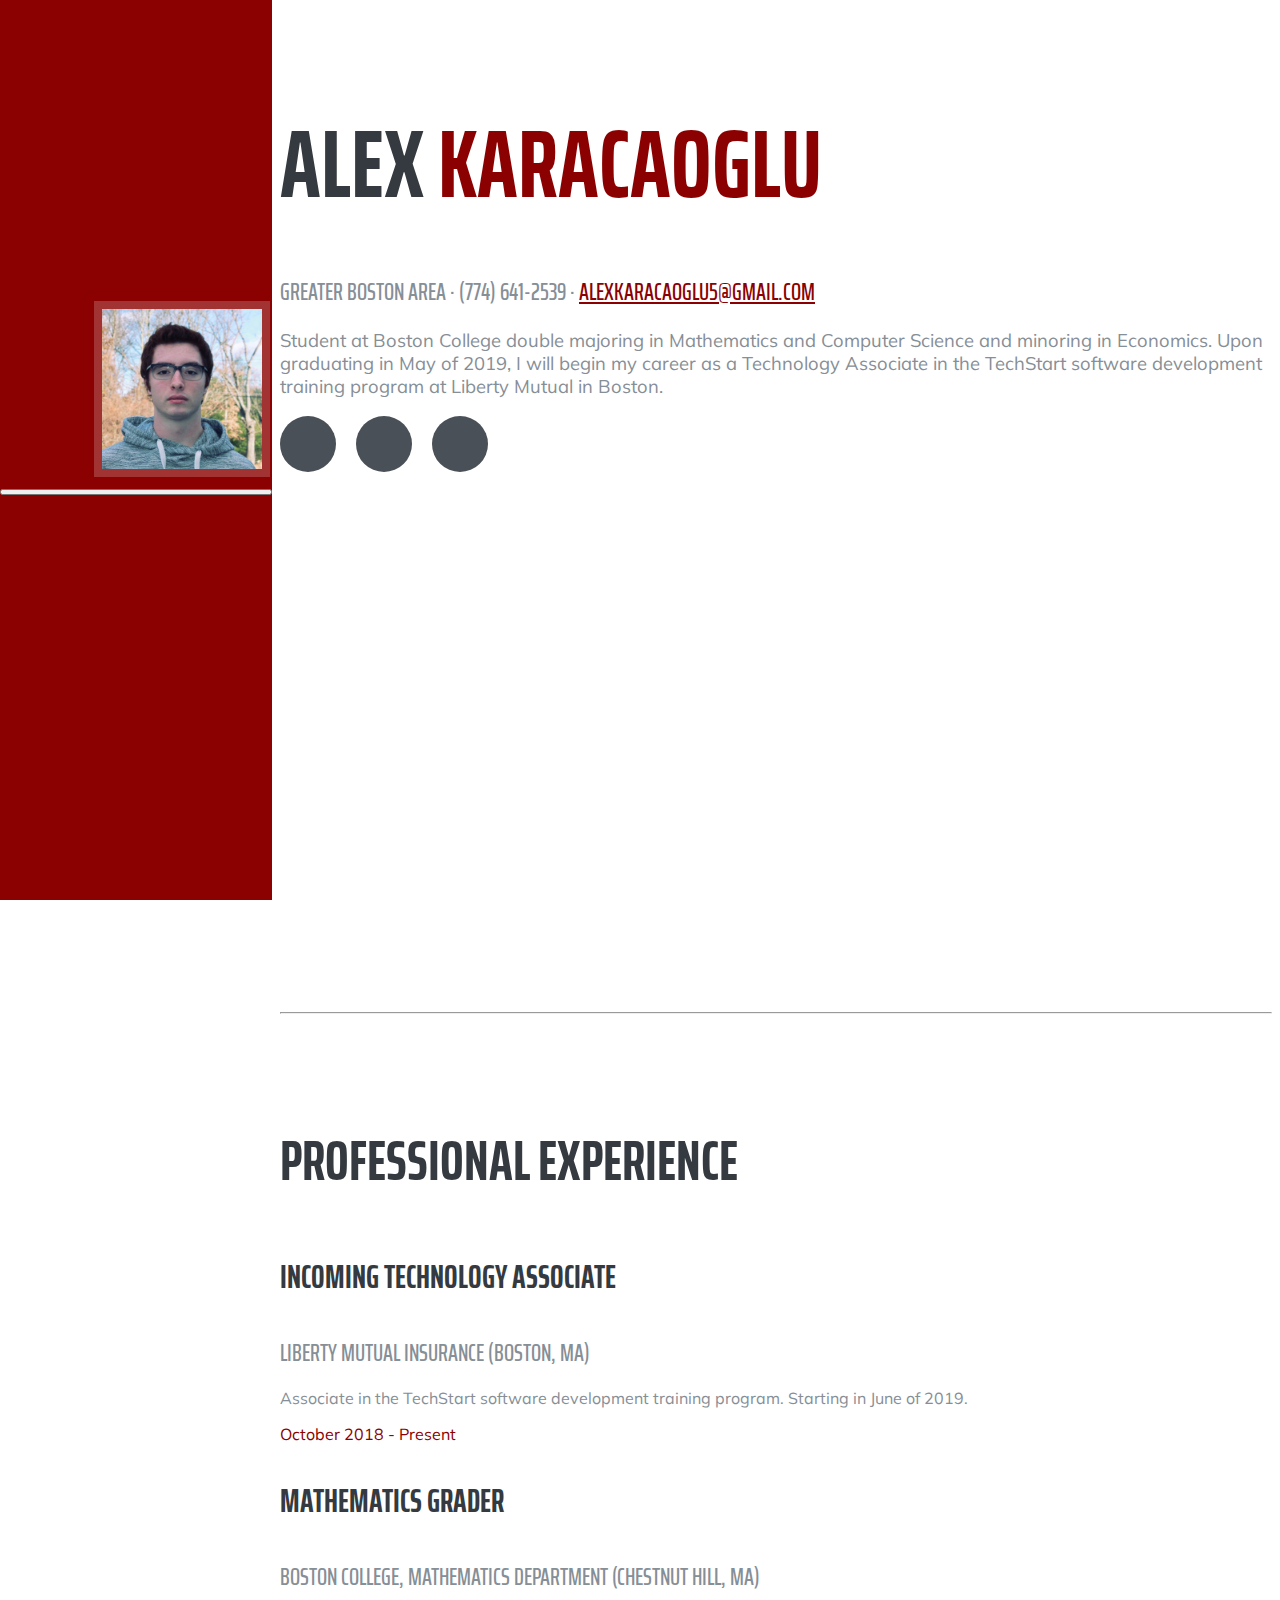
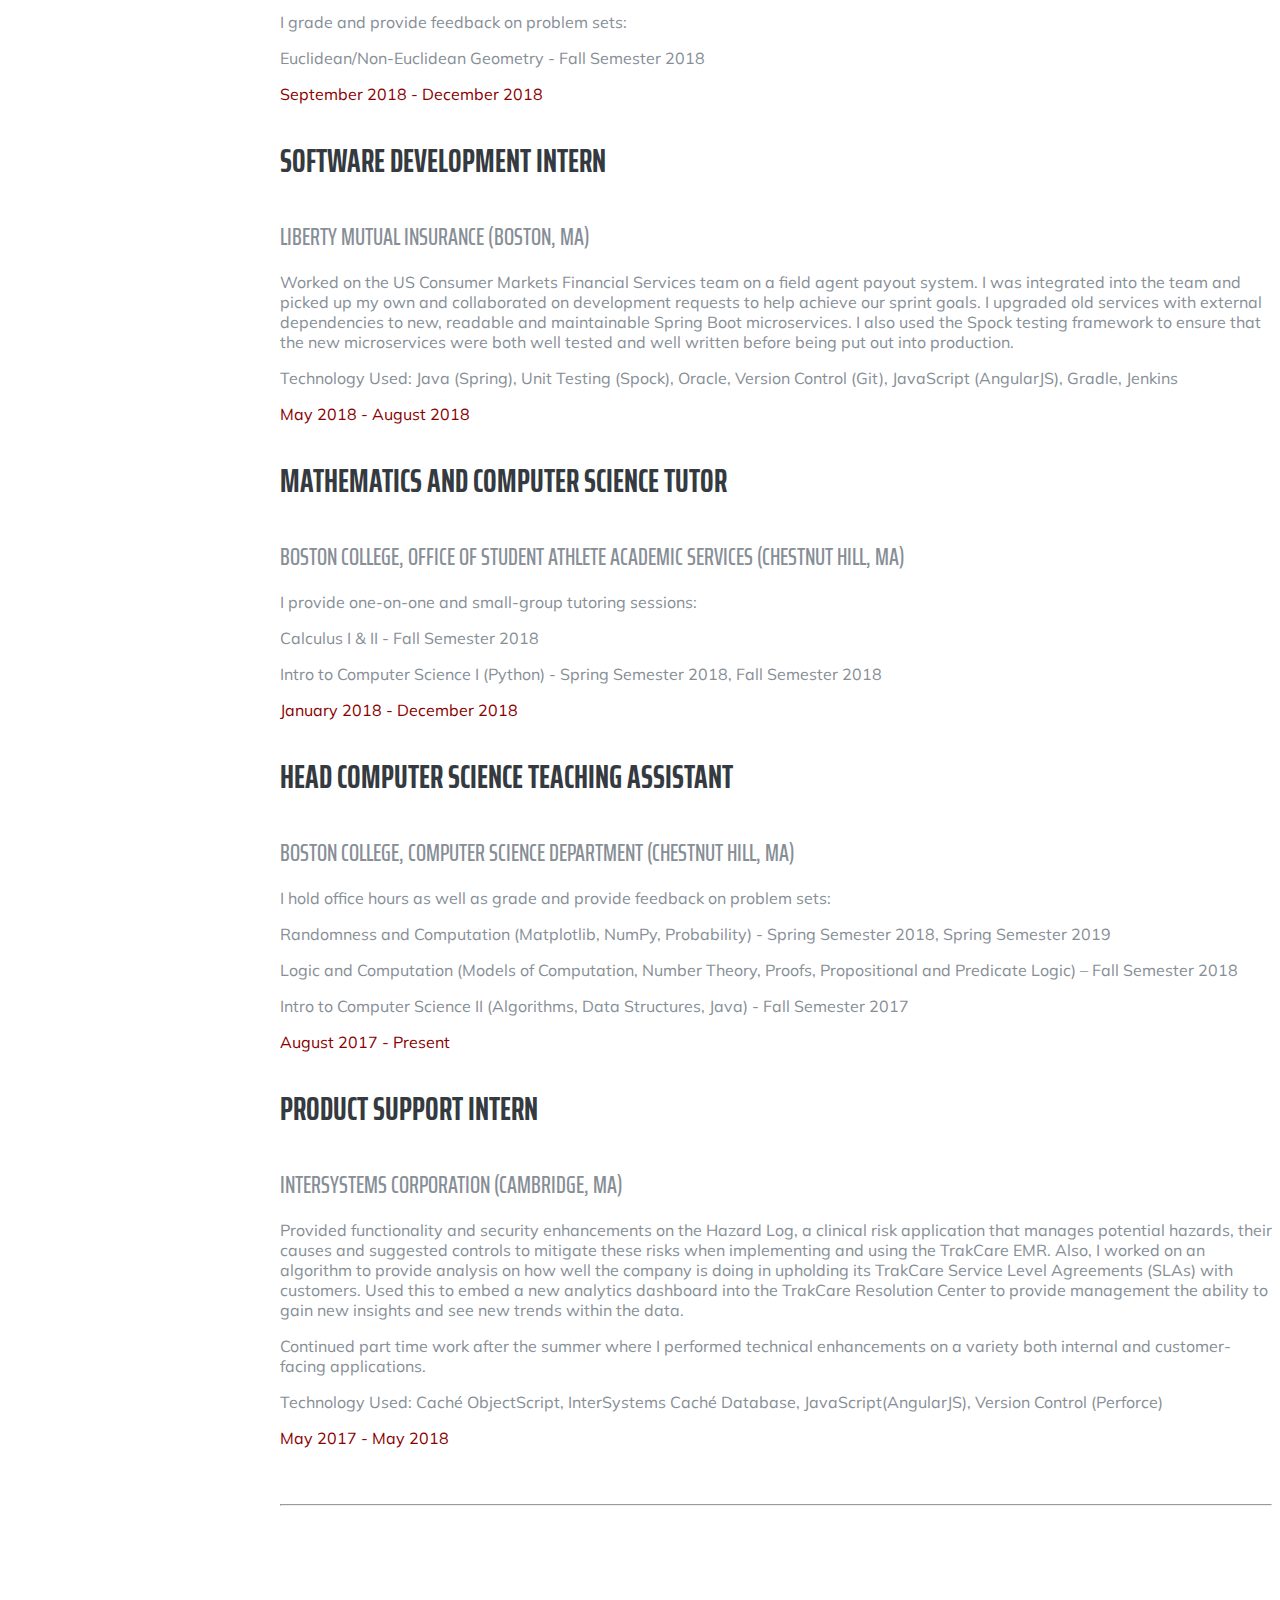
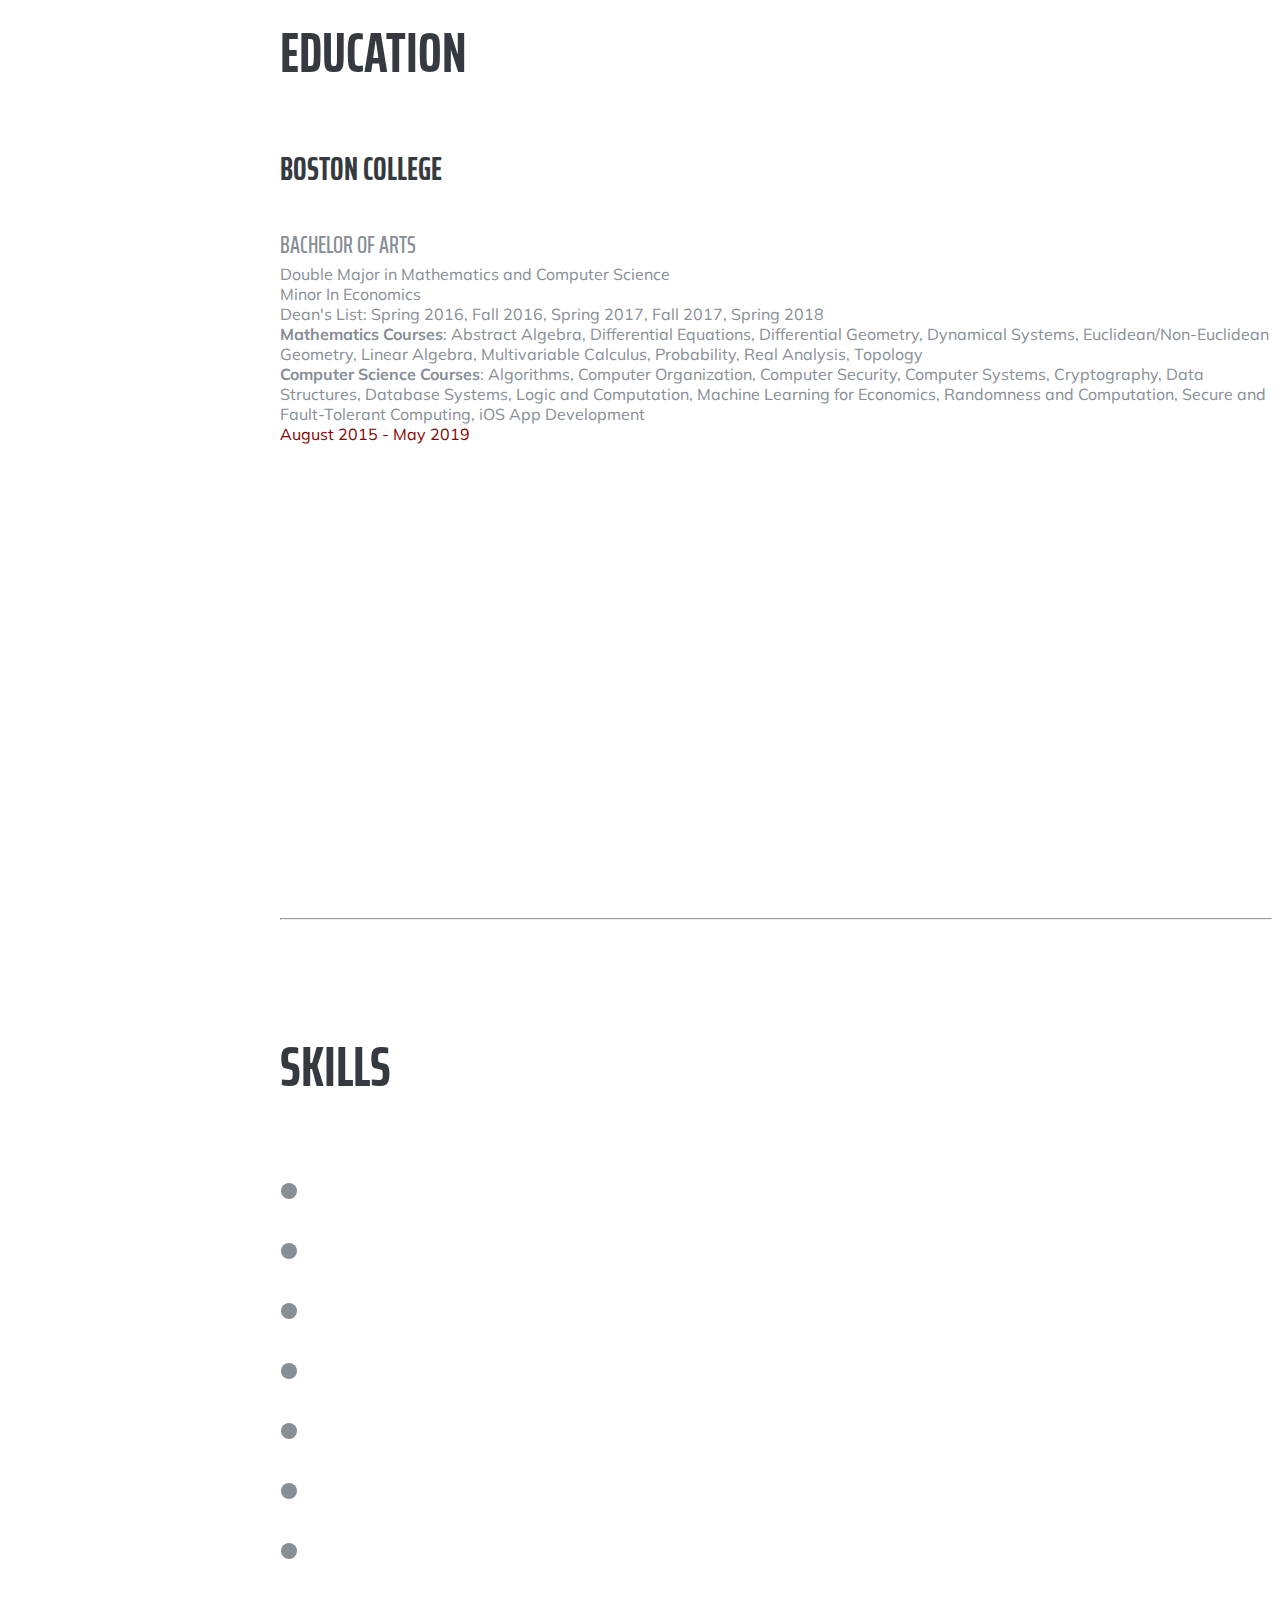
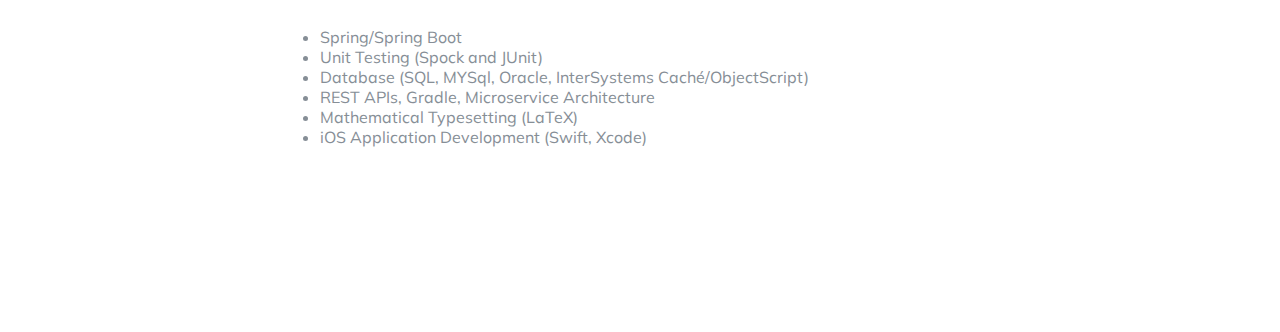
<file: index.html>
<!DOCTYPE html>
<html lang="en">

  <head>

    <meta charset="utf-8">
    <meta name="viewport" content="width=device-width, initial-scale=1, shrink-to-fit=no">
    <meta name="description" content="">
    <meta name="author" content="">

    <title>Alex Karacaoglu</title>

    <!-- Bootstrap core CSS -->
    <link rel="stylesheet" href="https://maxcdn.bootstrapcdn.com/bootstrap/4.0.0-beta.3/css/bootstrap.min.css" integrity="sha384-Zug+QiDoJOrZ5t4lssLdxGhVrurbmBWopoEl+M6BdEfwnCJZtKxi1KgxUyJq13dy" crossorigin="anonymous">


    <!-- Custom fonts for this template -->
    <link href="https://fonts.googleapis.com/css?family=Saira+Extra+Condensed:500,700" rel="stylesheet">
    <link href="https://fonts.googleapis.com/css?family=Muli:400,400i,800,800i" rel="stylesheet">
    <link rel="stylesheet" href="https://use.fontawesome.com/releases/v5.5.0/css/all.css" integrity="sha384-B4dIYHKNBt8Bc12p+WXckhzcICo0wtJAoU8YZTY5qE0Id1GSseTk6S+L3BlXeVIU" crossorigin="anonymous">

    <!-- Custom styles for this template -->
    <link href="css/resume.css" rel="stylesheet">

  </head>

  <body id="page-top">

    <nav class="navbar navbar-expand-lg navbar-dark bg-primary fixed-top" id="sideNav">
      <a class="navbar-brand js-scroll-trigger" href="#page-top">
        <span class="d-block d-lg-none">Alex Karacaoglu</span>
        <span class="d-none d-lg-block">
          <img class="img-fluid img-profile rounded-circle mx-auto mb-2" src="img/headshot.jpg" alt="">
        </span>
      </a>
      <button class="navbar-toggler" type="button" data-toggle="collapse" data-target="#navbarSupportedContent" aria-controls="navbarSupportedContent" aria-expanded="false" aria-label="Toggle navigation">
        <span class="navbar-toggler-icon"></span>
      </button>
      <div class="collapse navbar-collapse" id="navbarSupportedContent">
        <ul class="navbar-nav">
          <li class="nav-item">
            <a class="nav-link js-scroll-trigger" href="#about">About</a>
          </li>
          <li class="nav-item">
            <a class="nav-link js-scroll-trigger" href="#experience">Experience</a>
          </li>
          <li class="nav-item">
            <a class="nav-link js-scroll-trigger" href="#education">Education</a>
          </li>
          <li class="nav-item">
            <a class="nav-link js-scroll-trigger" href="#skills">Skills</a>
          </li>
        </ul>
      </div>
    </nav>

    <div class="container-fluid p-0">

      <section class="resume-section p-3 p-lg-5 d-flex d-column" id="about">
        <div class="my-auto">
          <h1 class="mb-0">Alex
            <span class="text-primary">Karacaoglu</span>
          </h1>
          <div class="subheading mb-5">Greater Boston Area · (774) 641-2539 ·
            <a href="mailto:alexkaracaoglu5@gmail.com">alexkaracaoglu5@gmail.com</a>
          </div>
          <p class="lead mb-5">Student at Boston College double majoring in Mathematics and Computer Science and minoring in Economics. Upon graduating in May of 2019, I will begin my career as a Technology Associate in the TechStart software development training program at Liberty Mutual in Boston.</p>
          <div class="social-icons">
            <a href="https://www.linkedin.com/in/alex-karacaoglu/">
              <i class="fab fa-linkedin-in"></i>
            </a>
            <a href="https://github.com/AlexKaracaoglu">
              <i class="fab fa-github"></i>
            </a>
            <a href="./AlexKaracaoglu-Resume.pdf">
              <i class="fas fa-file"></i>
            </a>
          </div>
        </div>
      </section>

      <hr class="m-0">

      <section class="resume-section p-3 p-lg-5 d-flex flex-column" id="experience">
        <div class="my-auto">
          <h2 class="mb-5">Professional Experience</h2>

          <div class="resume-item d-flex flex-column flex-md-row mb-5">
            <div class="resume-content mr-auto">
              <h3 class="mb-0">Incoming Technology Associate</h3>
              <div class="subheading mb-3">Liberty Mutual Insurance (Boston, MA)</div>
              <p>Associate in the TechStart software development training program. Starting in June of 2019.</p>
            </div>
            <div class="resume-date text-md-right">
              <span class="text-primary">October 2018 - Present</span>
            </div>
          </div>

          <div class="resume-item d-flex flex-column flex-md-row mb-5">
            <div class="resume-content mr-auto">
              <h3 class="mb-0">Mathematics Grader</h3>
              <div class="subheading mb-3">Boston College, Mathematics Department (Chestnut Hill, MA)</div>
              <p>I grade and provide feedback on problem sets:</p>
              <p>Euclidean/Non-Euclidean Geometry - Fall Semester 2018</p>
            </div>
            <div class="resume-date text-md-right">
              <span class="text-primary">September 2018 - December 2018</span>
            </div>
          </div>

          <div class="resume-item d-flex flex-column flex-md-row mb-5">
            <div class="resume-content mr-auto">
              <h3 class="mb-0">Software Development Intern</h3>
              <div class="subheading mb-3">Liberty Mutual Insurance (Boston, MA)</div>
              <p>Worked on the US Consumer Markets Financial Services team on a field agent payout system. I was integrated into the team and picked up my own and collaborated on development requests to help achieve our sprint goals. I upgraded old services with external dependencies to new, readable and maintainable Spring Boot microservices. I also used the Spock testing framework to ensure that the new microservices were both well tested and well written before being put out into production.</p>
              <p>Technology Used: Java (Spring), Unit Testing (Spock), Oracle, Version Control (Git), JavaScript (AngularJS), Gradle, Jenkins</p>
            </div>
            <div class="resume-date text-md-right">
              <span class="text-primary">May 2018 - August 2018</span>
            </div>
          </div>

          <div class="resume-item d-flex flex-column flex-md-row mb-5">
            <div class="resume-content mr-auto">
              <h3 class="mb-0">Mathematics And Computer Science Tutor</h3>
              <div class="subheading mb-3">Boston College, Office of Student Athlete Academic Services (Chestnut Hill, MA)</div>
              <p>I provide one-on-one and small-group tutoring sessions:</p>
              <p>Calculus I & II - Fall Semester 2018</p>
              <p>Intro to Computer Science I (Python) - Spring Semester 2018, Fall Semester 2018</p>
            </div>
            <div class="resume-date text-md-right">
              <span class="text-primary">January 2018 - December 2018</span>
            </div>
          </div>

          <div class="resume-item d-flex flex-column flex-md-row mb-5">
            <div class="resume-content mr-auto">
              <h3 class="mb-0">Head Computer Science Teaching Assistant</h3>
              <div class="subheading mb-3">Boston College, Computer Science Department (Chestnut Hill, MA)</div>
              <p>I hold office hours as well as grade and provide feedback on problem sets:</p>
              <p>Randomness and Computation (Matplotlib, NumPy, Probability) - Spring Semester 2018, Spring Semester 2019</p>
              <p>Logic and Computation (Models of Computation, Number Theory, Proofs, Propositional and Predicate Logic) – Fall Semester 2018</p>
              <p>Intro to Computer Science II (Algorithms, Data Structures, Java) - Fall Semester 2017</p>
            </div>
            <div class="resume-date text-md-right">
              <span class="text-primary">August 2017 - Present</span>
            </div>
          </div>

          <div class="resume-item d-flex flex-column flex-md-row mb-5">
            <div class="resume-content mr-auto">
              <h3 class="mb-0">Product Support Intern</h3>
              <div class="subheading mb-3">InterSystems Corporation (Cambridge, MA)</div>
              <p>Provided functionality and security enhancements on the Hazard Log, a clinical risk application that manages potential hazards, their causes and suggested controls to mitigate these risks when implementing and using the TrakCare EMR. Also, I worked on an algorithm to provide analysis on how well the company is doing in upholding its TrakCare Service Level Agreements (SLAs) with customers. Used this to embed a new analytics dashboard into the TrakCare Resolution Center to provide management the ability to gain new insights and see new trends within the data.</p>
              <p>Continued part time work after the summer where I performed technical enhancements on a variety both internal and customer-facing applications.</p>
              <p>Technology Used: Caché ObjectScript, InterSystems Caché Database, JavaScript(AngularJS), Version Control (Perforce)</p>
            </div>
            <div class="resume-date text-md-right">
              <span class="text-primary">May 2017 - May 2018</span>
            </div>
          </div>

        </div>

      </section>

      <hr class="m-0">

      <section class="resume-section p-3 p-lg-5 d-flex flex-column" id="education">
        <div class="my-auto">
          <h2 class="mb-5">Education</h2>

          <div class="resume-item d-flex flex-column flex-md-row mb-5">
            <div class="resume-content mr-auto">
              <h3 class="mb-0">Boston College</h3>
              <div class="subheading mb-3">Bachelor of Arts</div>
              <div>Double Major in Mathematics and Computer Science</div>
              <div>Minor In Economics</div>
              <div>Dean's List: Spring 2016, Fall 2016, Spring 2017, Fall 2017, Spring 2018</div>
              <div><strong>Mathematics Courses</strong>: Abstract Algebra, Differential Equations, Differential Geometry, Dynamical Systems, Euclidean/Non-Euclidean Geometry, Linear Algebra, Multivariable Calculus, Probability, Real Analysis, Topology</div>
              <div><strong>Computer Science Courses</strong>: Algorithms, Computer Organization, Computer Security, Computer Systems, Cryptography, Data Structures, Database Systems, Logic and Computation, Machine Learning for Economics, Randomness and Computation, Secure and Fault-Tolerant Computing, iOS App Development</div>
            </div>
            <div class="resume-date text-md-right">
              <span class="text-primary">August 2015 - May 2019</span>
            </div>
          </div>

        </div>
      </section>

      <hr class="m-0">

      <section class="resume-section p-3 p-lg-5 d-flex flex-column" id="skills">
        <div class="my-auto">
          <h2 class="mb-5">Skills</h2>

          <ul class="list-inline dev-icons">
            <li class="list-inline-item">
              <i class="fab fa-java"></i>
            </li>
            <li class="list-inline-item">
              <i class="fab fa-python"></i>
            </li>
            <li class="list-inline-item">
              <i class="fab fa-git"></i>
            </li>
            <li class="list-inline-item">
              <i class="fab fa-cuttlefish"></i>
            </li>
            <li class="list-inline-item">
              <i class="fab fa-angular"></i>
            </li>
            <li class="list-inline-item">
              <i class="fab fa-html5"></i>
            </li>
            <li class="list-inline-item">
              <i class="fab fa-css3-alt"></i>
            </li>
          </ul>

          <ul class="fa-ul mb-0">
            <li>
              <i class="fa-li fa fa-circle"></i>
              Spring/Spring Boot
            </li>
            <li>
              <i class="fa-li fa fa-circle"></i>
              Unit Testing (Spock <i class="fas fa-hand-spock"></i> and JUnit)
            </li>
            <li>
              <i class="fa-li fa fa-circle"></i>
              Database (SQL, MYSql, Oracle, InterSystems Caché/ObjectScript)
            </li>
            <li>
              <i class="fa-li fa fa-circle"></i>
              REST APIs, Gradle, Microservice Architecture
            </li>
            <li>
              <i class="fa-li fa fa-circle"></i>
              Mathematical Typesetting (LaTeX)
            </li>
            <li>
              <i class="fa-li fa fa-circle"></i>
              iOS Application Development (Swift, Xcode)
            </li>

          </ul>
        </div>
      </section>

    </div>

    <script src="https://code.jquery.com/jquery-3.2.1.slim.min.js" integrity="sha384-KJ3o2DKtIkvYIK3UENzmM7KCkRr/rE9/Qpg6aAZGJwFDMVNA/GpGFF93hXpG5KkN" crossorigin="anonymous"></script>
    <script src="https://cdnjs.cloudflare.com/ajax/libs/popper.js/1.12.9/umd/popper.min.js" integrity="sha384-ApNbgh9B+Y1QKtv3Rn7W3mgPxhU9K/ScQsAP7hUibX39j7fakFPskvXusvfa0b4Q" crossorigin="anonymous"></script>
    <script src="https://maxcdn.bootstrapcdn.com/bootstrap/4.0.0-beta.3/js/bootstrap.min.js" integrity="sha384-a5N7Y/aK3qNeh15eJKGWxsqtnX/wWdSZSKp+81YjTmS15nvnvxKHuzaWwXHDli+4" crossorigin="anonymous"></script>


    <!-- Custom scripts for this template -->
    <script src="js/resume.js"></script>

  </body>

</html>
</file>
<file: css/resume.css>
/*!
 * Start Bootstrap - Resume v5.0.2 (https://startbootstrap.com/template-overviews/resume)
 * Copyright 2013-2018 Start Bootstrap
 * Licensed under MIT (https://github.com/BlackrockDigital/startbootstrap-resume/blob/master/LICENSE)
 */

body {
  font-family: 'Muli', -apple-system, BlinkMacSystemFont, 'Segoe UI', Roboto, 'Helvetica Neue', Arial, sans-serif, 'Apple Color Emoji', 'Segoe UI Emoji', 'Segoe UI Symbol', 'Noto Color Emoji';
  padding-top: 54px;
  color: #868e96;
}

@media (min-width: 992px) {
  body {
    padding-top: 0;
    padding-left: 17rem;
  }
}

h1,
h2,
h3,
h4,
h5,
h6 {
  font-family: 'Saira Extra Condensed', -apple-system, BlinkMacSystemFont, 'Segoe UI', Roboto, 'Helvetica Neue', Arial, sans-serif, 'Apple Color Emoji', 'Segoe UI Emoji', 'Segoe UI Symbol', 'Noto Color Emoji';
  font-weight: 700;
  text-transform: uppercase;
  color: #343a40;
}

h1 {
  font-size: 6rem;
  line-height: 5.5rem;
}

h2 {
  font-size: 3.5rem;
}

h3 {
  font-size: 2rem;
}

p.lead {
  font-size: 1.15rem;
  font-weight: 400;
}

.subheading {
  text-transform: uppercase;
  font-weight: 500;
  font-family: 'Saira Extra Condensed', -apple-system, BlinkMacSystemFont, 'Segoe UI', Roboto, 'Helvetica Neue', Arial, sans-serif, 'Apple Color Emoji', 'Segoe UI Emoji', 'Segoe UI Symbol', 'Noto Color Emoji';
  font-size: 1.5rem;
}

.social-icons a {
  display: inline-block;
  height: 3.5rem;
  width: 3.5rem;
  background-color: #495057;
  color: #fff !important;
  border-radius: 100%;
  text-align: center;
  font-size: 1.5rem;
  line-height: 3.5rem;
  margin-right: 1rem;
}

.social-icons a:last-child {
  margin-right: 0;
}

.social-icons a:hover {
  background-color: #8b0000;
}

.dev-icons {
  font-size: 3rem;
}

.dev-icons .list-inline-item i:hover {
  color: #8b0000;
}

#sideNav .navbar-nav .nav-item .nav-link {
  font-weight: 800;
  letter-spacing: 0.05rem;
  text-transform: uppercase;
}

#sideNav .navbar-toggler:focus {
  outline-color: #d48a6e;
}

@media (min-width: 992px) {
  #sideNav {
    text-align: center;
    position: fixed;
    top: 0;
    left: 0;
    display: -webkit-box;
    display: -ms-flexbox;
    display: flex;
    -webkit-box-orient: vertical;
    -webkit-box-direction: normal;
    -ms-flex-direction: column;
    flex-direction: column;
    width: 17rem;
    height: 100vh;
  }
  #sideNav .navbar-brand {
    display: -webkit-box;
    display: -ms-flexbox;
    display: flex;
    margin: auto auto 0;
    padding: 0.5rem;
  }
  #sideNav .navbar-brand .img-profile {
    max-width: 10rem;
    max-height: 10rem;
    border: 0.5rem solid rgba(255, 255, 255, 0.2);
  }
  #sideNav .navbar-collapse {
    display: -webkit-box;
    display: -ms-flexbox;
    display: flex;
    -webkit-box-align: start;
    -ms-flex-align: start;
    align-items: flex-start;
    -webkit-box-flex: 0;
    -ms-flex-positive: 0;
    flex-grow: 0;
    width: 100%;
    margin-bottom: auto;
  }
  #sideNav .navbar-collapse .navbar-nav {
    -webkit-box-orient: vertical;
    -webkit-box-direction: normal;
    -ms-flex-direction: column;
    flex-direction: column;
    width: 100%;
  }
  #sideNav .navbar-collapse .navbar-nav .nav-item {
    display: block;
  }
  #sideNav .navbar-collapse .navbar-nav .nav-item .nav-link {
    display: block;
  }
}

section.resume-section {
  padding-top: 5rem !important;
  padding-bottom: 5rem !important;
  max-width: 75rem;
}

section.resume-section .resume-item .resume-date {
  min-width: none;
}

@media (min-width: 768px) {
  section.resume-section {
    min-height: 100vh;
  }
  section.resume-section .resume-item .resume-date {
    min-width: 18rem;
  }
}

@media (min-width: 992px) {
  section.resume-section {
    padding-top: 3rem !important;
    padding-bottom: 3rem !important;
  }
}

.bg-primary {
  background-color: #8b0000 !important;
}

.text-primary {
  color: #8b0000 !important;
}

a {
  color: #8b0000;
}

a:hover, a:focus, a:active {
  color: #8b0000;
}
</file>
